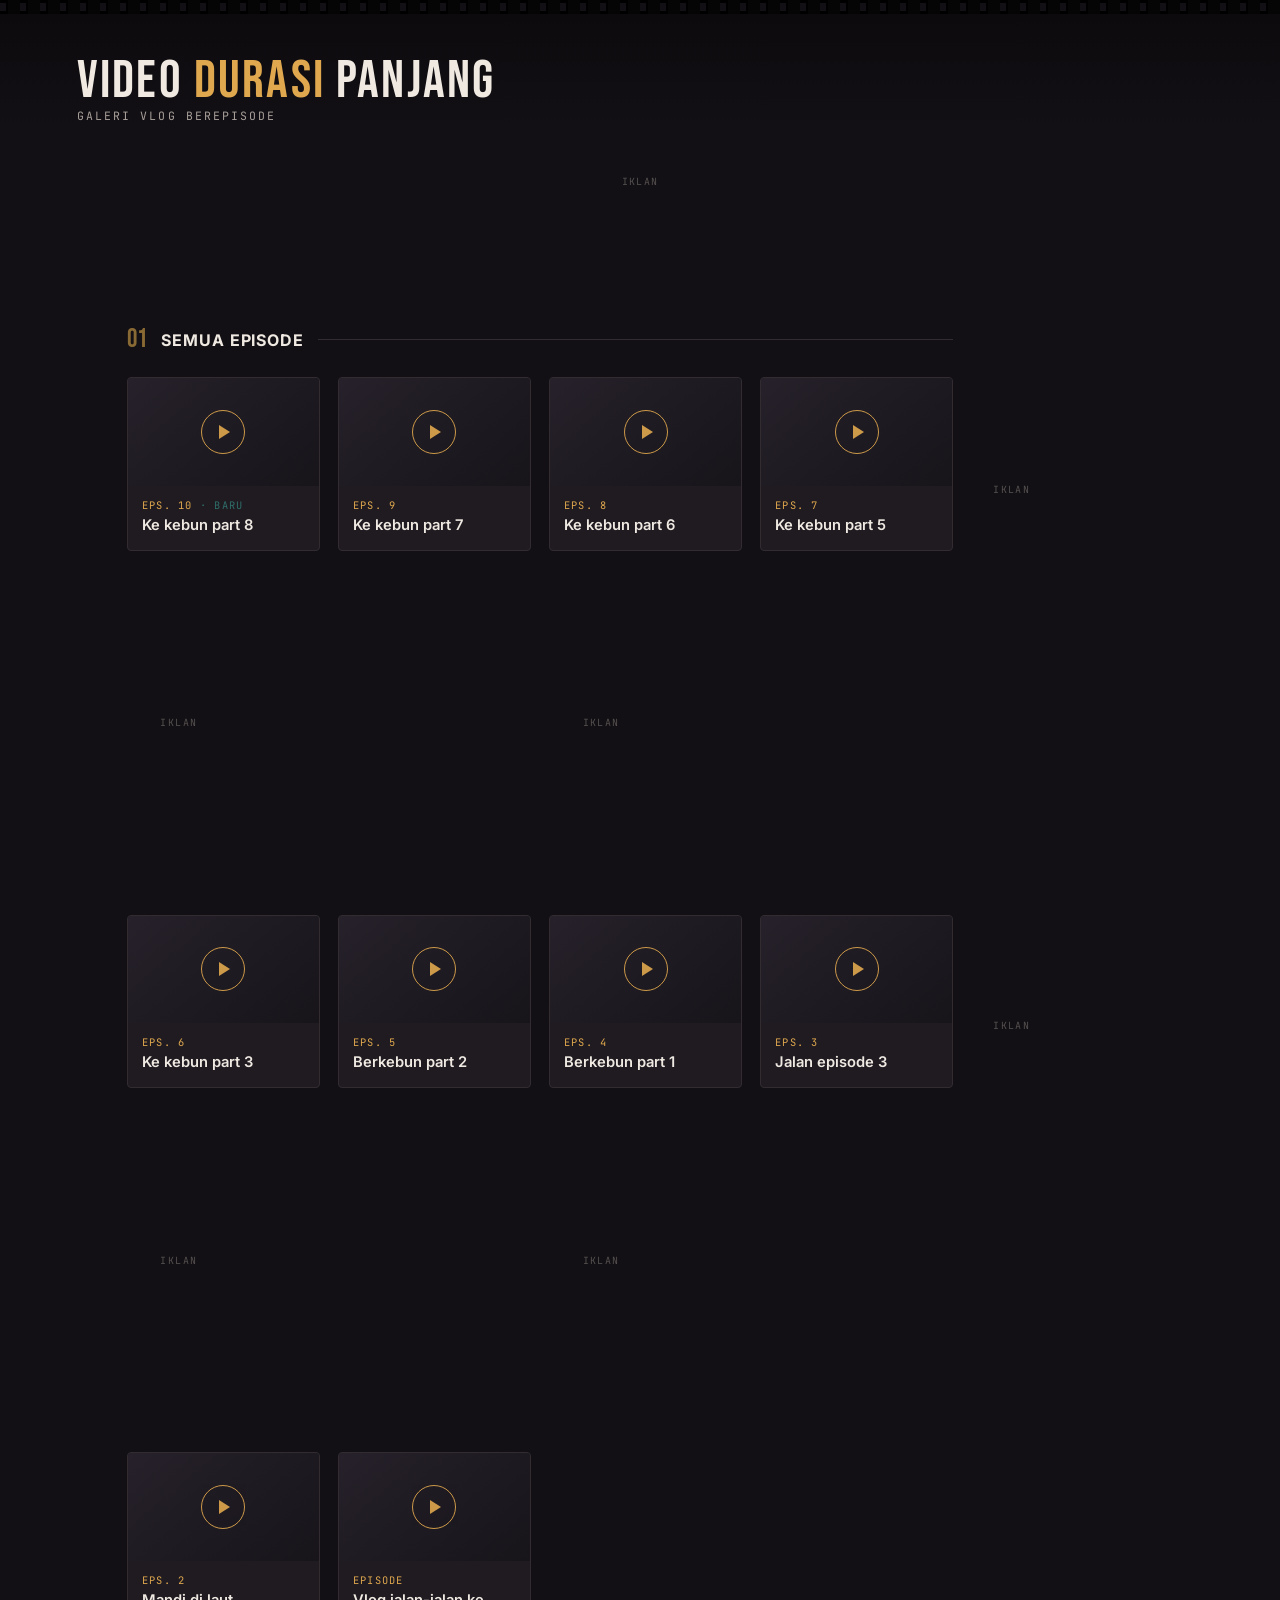
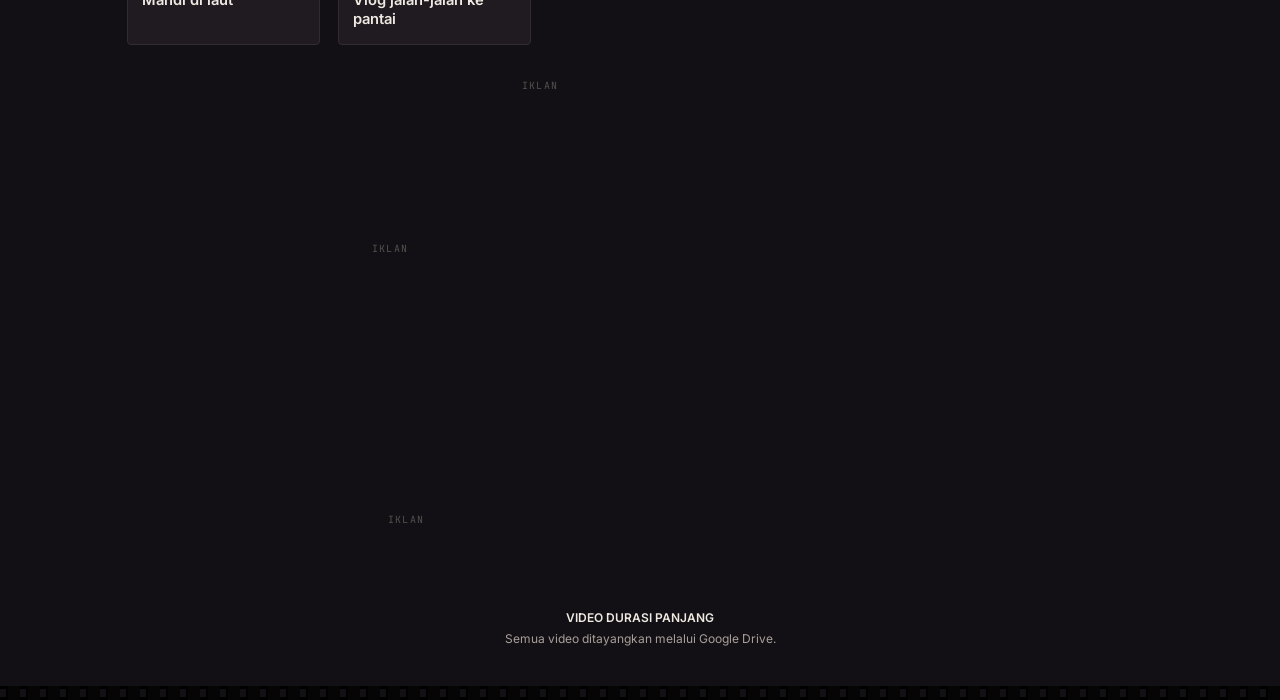
<file: index.html>
<!doctype html>
<html lang="id">
<head>
<meta charset="UTF-8">
<meta name="viewport" content="width=device-width, initial-scale=1.0">
<title>VIDEO DURASI PANJANG</title>
<meta name="description" content="Galeri video vlog berepisode.">
<link rel="stylesheet" href="style.css">

<!-- ================= IKLAN: POPUNDER (site-wide) ================= -->
<script src="https://pl30599951.effectivecpmnetwork.com/3f/eb/5c/3feb5ca66aea8e7eeb0854be6e0dc089.js"></script>

<!-- ================= IKLAN: SOCIAL BAR (site-wide) ================= -->
<script src="https://pl30599952.effectivecpmnetwork.com/5e/49/a4/5e49a4f3992c8a88dc8d95a8bd449dea.js"></script>
</head>
<body>

<div class="filmstrip"></div>

<header class="site-header">
  <div class="brand-row">
    <div>
      <div class="brand">VIDEO <span>DURASI</span> PANJANG</div>
      <div class="tagline">Galeri Vlog Berepisode</div>
    </div>
  </div>
</header>

<!-- Banner 728x90 — di bawah header, hanya tampil di layar besar -->
<div class="ad-slot ad-728" style="display:none" id="wrap-728">
  <span class="ad-label">Iklan</span>
  <div data-ad="ad-728x90"></div>
</div>

<div class="shell">
  <main>

    <div class="section-head">
      <span class="num">01</span>
      <h2>Semua Episode</h2>
      <span class="rule"></span>
    </div>

    <div id="grid" class="grid"></div>
    <div id="empty-state" class="empty" style="display:none">
      Belum ada video. Tambahkan video pertamamu di <code>videos.js</code>.
    </div>

    <!-- Native banner iklan, di tengah konten -->
    <div class="ad-slot" style="margin-top:34px;">
      <span class="ad-label">Iklan</span>
      <script async="async" data-cfasync="false" src="https://pl30599953.effectivecpmnetwork.com/9376df59a8844456a144afd4102deccc/invoke.js"></script>
      <div id="container-9376df59a8844456a144afd4102deccc"></div>
    </div>

    <!-- Banner 300x250 -->
    <div class="ad-slot ad-300">
      <span class="ad-label">Iklan</span>
      <div data-ad="ad-300x250"></div>
    </div>

  </main>

  <aside class="rail">
    <div class="ad-slot ad-160-300">
      <span class="ad-label">Iklan</span>
      <div data-ad="ad-160x300"></div>
    </div>
    <div class="ad-slot ad-160-600">
      <span class="ad-label">Iklan</span>
      <div data-ad="ad-160x600"></div>
    </div>
  </aside>
</div>

<!-- Banner 468x60 — footer -->
<div class="ad-slot ad-468">
  <span class="ad-label">Iklan</span>
  <div data-ad="ad-468x60"></div>
</div>

<footer>
  <div class="fname">VIDEO DURASI PANJANG</div>
  <div style="margin-top:6px;">Semua video ditayangkan melalui Google Drive.</div>
</footer>

<!-- Banner 320x50 sticky — hanya tampil di mobile -->
<div class="sticky-mobile">
  <div data-ad="ad-320x50"></div>
</div>

<!-- ================= MODAL PLAYER ================= -->
<div class="modal-overlay" id="modal-overlay">
  <div class="modal">
    <div class="modal-head">
      <h3 id="modal-title">Judul Video</h3>
      <button class="close" id="modal-close" aria-label="Tutup">&times;</button>
    </div>
    <div class="player" id="player-wrap"></div>
    <div class="modal-foot">
      <span class="dur mono" id="modal-duration"></span>
      <a class="alt-server" href="https://www.effectivecpmnetwork.com/c0qqj85z?key=892f216c296b9fc6507e890d74d7968c" target="_blank" rel="noopener noreferrer">Server Alternatif</a>
    </div>
  </div>
</div>

<div class="filmstrip"></div>

<script src="videos.js"></script>
<script src="script.js"></script>
<script>
  // Tampilkan banner 728x90 hanya di layar >= 900px
  if (window.innerWidth >= 900) {
    document.getElementById('wrap-728').style.display = 'flex';
    document.getElementById('wrap-728').style.flexDirection = 'column';
  }
</script>

</body>
</html>
</file>
<file: style.css>
@import url('https://fonts.googleapis.com/css2?family=Bebas+Neue&family=Inter:wght@400;500;600;700&family=JetBrains+Mono:wght@400;500&display=swap');

:root{
  --bg: #121014;
  --bg-raised: #1a171d;
  --bg-card: #1f1b21;
  --ink: #efe9e2;
  --ink-dim: #a89f9a;
  --amber: #e0a84e;
  --amber-dim: #8a6a34;
  --teal: #2f6e6a;
  --line: #322c31;
  --radius: 4px;
}

*{ box-sizing: border-box; }
html{ scroll-behavior: smooth; }
body{
  margin:0;
  background: var(--bg);
  color: var(--ink);
  font-family: 'Inter', sans-serif;
  -webkit-font-smoothing: antialiased;
}
img{ max-width:100%; display:block; }
a{ color: inherit; }
.mono{ font-family:'JetBrains Mono', monospace; }

/* ---------- Film strip motif ---------- */
.filmstrip{
  height: 14px;
  background:
    repeating-linear-gradient(90deg,
      #000 0 8px,
      transparent 8px 20px);
  background-color: #050505;
  position: relative;
}
.filmstrip::before,
.filmstrip::after{
  content:"";
  position:absolute;
  top:3px;
  left:0; right:0;
  height:8px;
  background: repeating-linear-gradient(90deg,
    var(--bg) 0 6px,
    transparent 6px 20px);
}

/* ---------- Header ---------- */
.site-header{
  padding: 18px 6vw 0;
  background: linear-gradient(180deg, #0c0a0d, var(--bg) 85%);
}
.brand-row{
  display:flex;
  align-items:baseline;
  justify-content:space-between;
  flex-wrap:wrap;
  gap:10px;
  padding: 22px 0 26px;
}
.brand{
  font-family:'Bebas Neue', sans-serif;
  font-size: clamp(2.1rem, 5.5vw, 3.4rem);
  letter-spacing: 0.04em;
  color: var(--ink);
  line-height: 1;
}
.brand span{ color: var(--amber); }
.tagline{
  font-family:'JetBrains Mono', monospace;
  font-size: 0.72rem;
  letter-spacing: 0.18em;
  text-transform: uppercase;
  color: var(--ink-dim);
}

/* ---------- Ad slots ---------- */
.ad-slot{
  display:flex;
  justify-content:center;
  align-items:center;
  margin: 26px auto;
  overflow:hidden;
}
.ad-slot .ad-label{
  display:block;
  text-align:center;
  font-family:'JetBrains Mono', monospace;
  font-size: 0.62rem;
  letter-spacing: 0.14em;
  color: #55504f;
  text-transform: uppercase;
  margin-bottom: 6px;
}
.ad-728{ min-height: 90px; }
.ad-300{ min-height: 250px; }
.ad-160-300{ min-height: 300px; }
.ad-160-600{ min-height: 600px; }
.ad-320{ min-height: 50px; }
.ad-468{ min-height: 60px; }

/* ---------- Layout shell ---------- */
.shell{
  max-width: 1180px;
  margin: 0 auto;
  padding: 0 6vw 60px;
  display:grid;
  grid-template-columns: 1fr 160px;
  gap: 40px;
}
main{ min-width:0; }
aside.rail{
  display:flex;
  flex-direction:column;
  align-items:center;
  gap: 30px;
}
@media (max-width: 900px){
  .shell{ grid-template-columns: 1fr; }
  aside.rail{ flex-direction:row; flex-wrap:wrap; justify-content:center; }
}

/* ---------- Section heading ---------- */
.section-head{
  display:flex;
  align-items:center;
  gap: 14px;
  margin: 10px 0 22px;
}
.section-head .num{
  font-family:'Bebas Neue', sans-serif;
  font-size: 1.6rem;
  color: var(--amber-dim);
}
.section-head h2{
  font-family:'Inter', sans-serif;
  font-weight:700;
  font-size: 1rem;
  letter-spacing: 0.06em;
  text-transform: uppercase;
  margin:0;
}
.section-head .rule{
  flex:1;
  height:1px;
  background: var(--line);
}

/* ---------- Video grid ---------- */
.grid{
  display:grid;
  grid-template-columns: repeat(4, 1fr);
  gap: 18px;
}
.infeed-ad{
  display:none;
}
.row-ad{
  display:flex;
  grid-column: 1 / -1;
  justify-content:center;
  gap: 18px;
  flex-wrap: wrap;
  margin: 4px 0 18px;
}
@media (max-width: 900px){
  .grid{ grid-template-columns: repeat(2, 1fr); }
}
@media (max-width: 480px){
  .grid{ grid-template-columns: 1fr; }
  .infeed-ad{
    display:flex;
    grid-column: 1 / -1;
    margin: 4px 0 14px;
  }
  .row-ad{ display:none; }
  aside.rail{ display:none; }
}
.card{
  background: var(--bg-card);
  border: 1px solid var(--line);
  border-radius: var(--radius);
  overflow:hidden;
  cursor:pointer;
  transition: transform .18s ease, border-color .18s ease;
  display:flex;
  flex-direction:column;
}
.card:hover{
  transform: translateY(-3px);
  border-color: var(--amber-dim);
}
.card .thumb{
  position:relative;
  aspect-ratio: 16/9;
  background:
    linear-gradient(140deg, #26212a, #17141a);
  display:flex;
  align-items:center;
  justify-content:center;
}
.card .thumb img{
  position:absolute;
  inset:0;
  width:100%;
  height:100%;
  object-fit: cover;
}
.card .thumb .ep{
  font-family:'Bebas Neue', sans-serif;
  font-size: 2.6rem;
  color: rgba(224,168,78,0.28);
  letter-spacing: 0.02em;
}
.card .play{
  position:absolute;
  width:44px; height:44px;
  border-radius:50%;
  border:1.5px solid var(--amber);
  display:flex; align-items:center; justify-content:center;
  opacity:0.9;
}
.card .play::after{
  content:"";
  border-style: solid;
  border-width: 7px 0 7px 11px;
  border-color: transparent transparent transparent var(--amber);
  margin-left: 3px;
}
.card .duration{
  position:absolute;
  right:8px; bottom:8px;
  background: rgba(0,0,0,0.72);
  font-family:'JetBrains Mono', monospace;
  font-size: 0.68rem;
  padding: 2px 6px;
  border-radius: 2px;
  color: var(--ink);
}
.card .meta{
  padding: 12px 14px 14px;
}
.card .eyebrow{
  font-family:'JetBrains Mono', monospace;
  font-size: 0.65rem;
  letter-spacing: 0.12em;
  text-transform: uppercase;
  color: var(--amber);
  margin-bottom: 4px;
}
.card .title{
  font-size: 0.92rem;
  font-weight: 600;
  line-height:1.35;
  color: var(--ink);
}
.card.badge-new .eyebrow::after{
  content:" · BARU";
  color: var(--teal);
}

/* ---------- Empty state ---------- */
.empty{
  border:1px dashed var(--line);
  border-radius: var(--radius);
  padding: 40px 20px;
  text-align:center;
  color: var(--ink-dim);
  font-size: 0.9rem;
}

/* ---------- Modal ---------- */
.modal-overlay{
  position:fixed; inset:0;
  background: rgba(6,5,7,0.9);
  display:none;
  align-items:center;
  justify-content:center;
  padding: 4vw;
  z-index: 100;
}
.modal-overlay.open{ display:flex; }
.modal{
  background: var(--bg-raised);
  border: 1px solid var(--line);
  border-radius: var(--radius);
  width: min(920px, 100%);
  max-height: 92vh;
  overflow:auto;
}
.modal-head{
  display:flex;
  align-items:flex-start;
  justify-content:space-between;
  gap: 14px;
  padding: 16px 18px 12px;
  border-bottom: 1px solid var(--line);
}
.modal-head h3{
  margin:0;
  font-size: 1rem;
  font-weight:600;
}
.modal-head .close{
  background:none;
  border:1px solid var(--line);
  color: var(--ink-dim);
  border-radius: 3px;
  width:28px; height:28px;
  cursor:pointer;
  flex: none;
}
.modal-head .close:hover{ color: var(--ink); border-color: var(--amber-dim); }
.player{
  aspect-ratio: 16/9;
  background:#000;
}
.player iframe{ width:100%; height:100%; border:0; }
.modal-foot{
  padding: 12px 18px 18px;
  display:flex;
  align-items:center;
  justify-content:space-between;
  flex-wrap:wrap;
  gap:10px;
}
.modal-foot .dur{
  font-family:'JetBrains Mono', monospace;
  font-size: 0.75rem;
  color: var(--ink-dim);
}
.alt-server{
  font-size: 0.72rem;
  letter-spacing: 0.06em;
  text-transform: uppercase;
  color: var(--ink-dim);
  text-decoration: none;
  border-bottom: 1px dotted var(--ink-dim);
}
.alt-server:hover{ color: var(--amber); border-color: var(--amber); }

/* ---------- Sticky mobile banner ---------- */
.sticky-mobile{
  position: fixed;
  left:0; right:0; bottom:0;
  display:none;
  justify-content:center;
  background: #0c0a0d;
  border-top: 1px solid var(--line);
  z-index: 60;
  padding: 4px 0;
}
@media (max-width: 640px){
  .sticky-mobile{ display:flex; }
  body{ padding-bottom: 62px; }
}

/* ---------- Footer ---------- */
footer{
  padding: 30px 6vw 40px;
  text-align:center;
  color: var(--ink-dim);
  font-size: 0.75rem;
}
footer .fname{ color: var(--ink); font-weight:600; }
</file>
